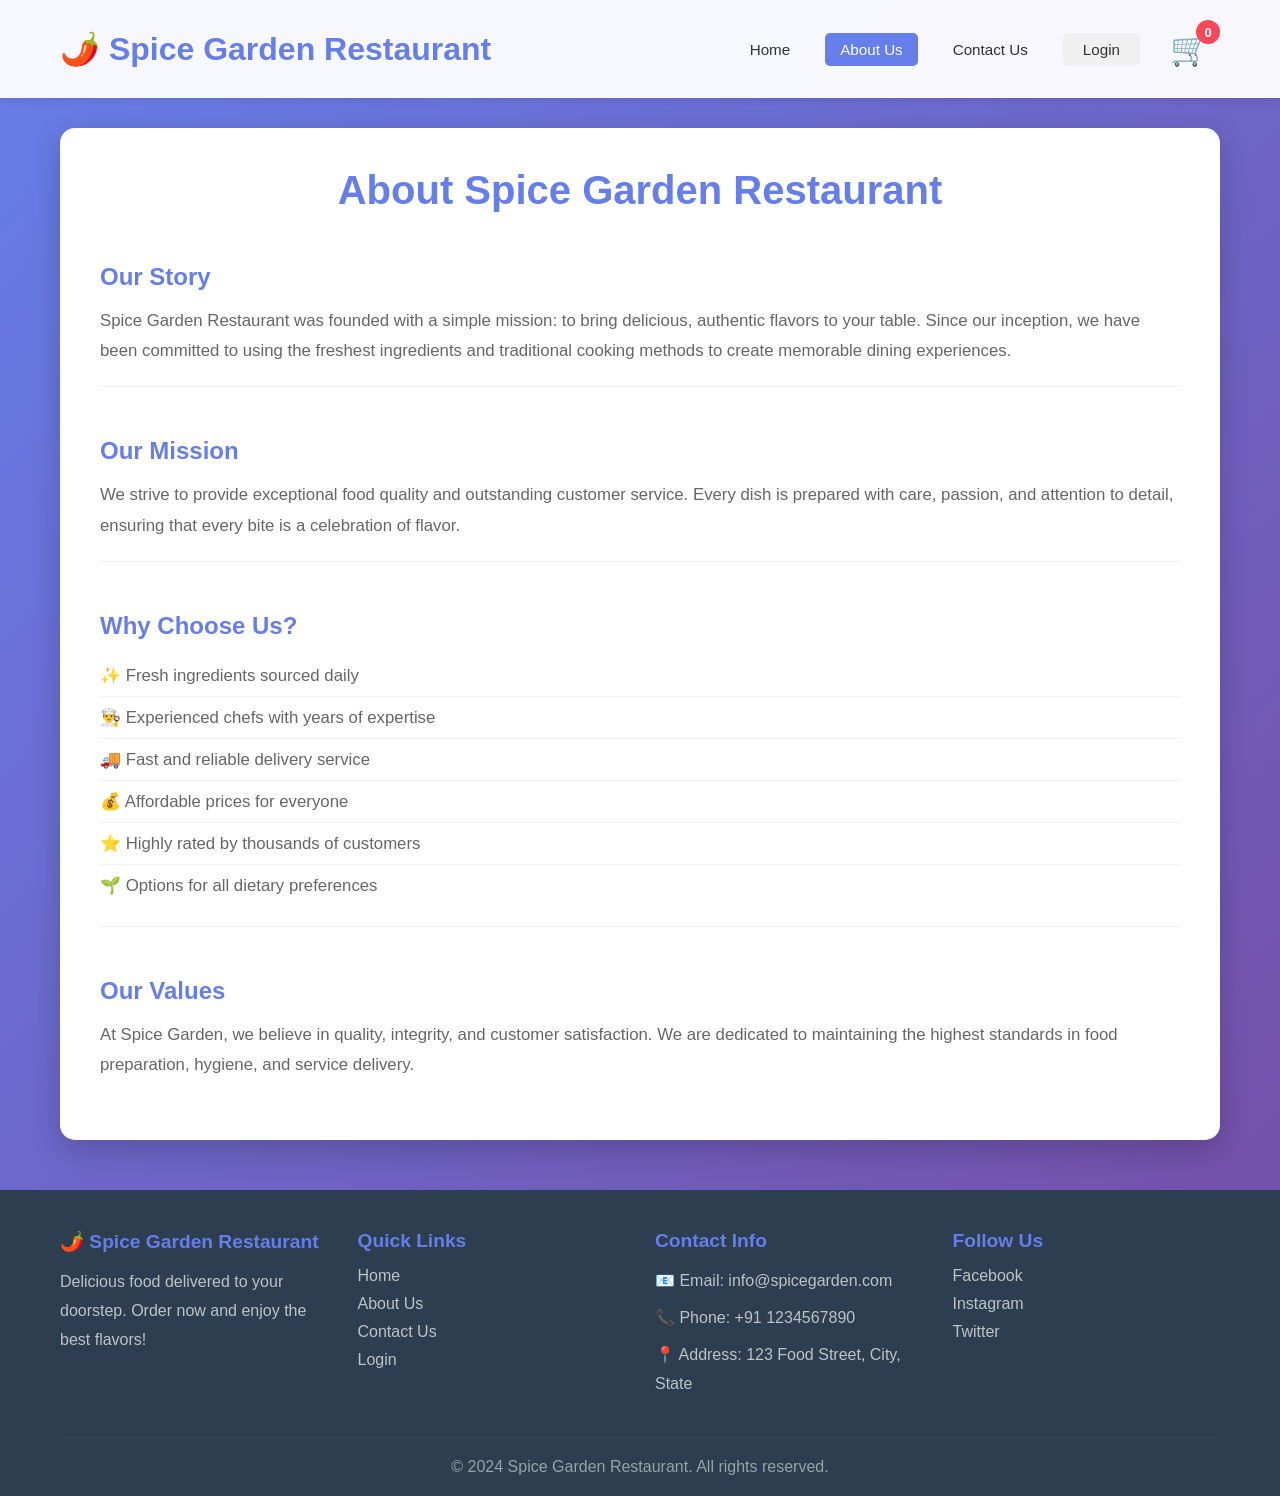
<file: about.html>
<!DOCTYPE html>
<html lang="en">
<head>
    <meta charset="UTF-8">
    <meta name="viewport" content="width=device-width, initial-scale=1.0">
    <title>About Us - Spice Garden Restaurant</title>
    <link rel="stylesheet" href="styles.css">
</head>
<body>
    <header>
        <div class="container">
            <h1><a href="index.html" class="header-link">🌶️ Spice Garden Restaurant</a></h1>
            <nav class="main-nav">
                <a href="index.html" class="nav-link">Home</a>
                <a href="about.html" class="nav-link active">About Us</a>
                <a href="contact.html" class="nav-link">Contact Us</a>
                <a href="login.html" class="nav-link login-link">Login</a>
                <div class="cart-icon" id="cartIcon">
                    <span>🛒</span>
                    <span class="cart-count" id="cartCount">0</span>
                </div>
            </nav>
        </div>
    </header>

    <main class="container">
        <div class="page-content">
            <h1>About Spice Garden Restaurant</h1>
            <div class="about-content">
                <div class="about-section">
                    <h2>Our Story</h2>
                    <p>Spice Garden Restaurant was founded with a simple mission: to bring delicious, authentic flavors to your table. Since our inception, we have been committed to using the freshest ingredients and traditional cooking methods to create memorable dining experiences.</p>
                </div>
                <div class="about-section">
                    <h2>Our Mission</h2>
                    <p>We strive to provide exceptional food quality and outstanding customer service. Every dish is prepared with care, passion, and attention to detail, ensuring that every bite is a celebration of flavor.</p>
                </div>
                <div class="about-section">
                    <h2>Why Choose Us?</h2>
                    <ul class="features-list">
                        <li>✨ Fresh ingredients sourced daily</li>
                        <li>👨‍🍳 Experienced chefs with years of expertise</li>
                        <li>🚚 Fast and reliable delivery service</li>
                        <li>💰 Affordable prices for everyone</li>
                        <li>⭐ Highly rated by thousands of customers</li>
                        <li>🌱 Options for all dietary preferences</li>
                    </ul>
                </div>
                <div class="about-section">
                    <h2>Our Values</h2>
                    <p>At Spice Garden, we believe in quality, integrity, and customer satisfaction. We are dedicated to maintaining the highest standards in food preparation, hygiene, and service delivery.</p>
                </div>
            </div>
        </div>
    </main>

    <footer>
        <div class="container">
            <div class="footer-content">
                <div class="footer-section">
                    <h3>🌶️ Spice Garden Restaurant</h3>
                    <p>Delicious food delivered to your doorstep. Order now and enjoy the best flavors!</p>
                </div>
                <div class="footer-section">
                    <h3>Quick Links</h3>
                    <ul>
                        <li><a href="index.html">Home</a></li>
                        <li><a href="about.html">About Us</a></li>
                        <li><a href="contact.html">Contact Us</a></li>
                        <li><a href="login.html">Login</a></li>
                    </ul>
                </div>
                <div class="footer-section">
                    <h3>Contact Info</h3>
                    <p>📧 Email: info@spicegarden.com</p>
                    <p>📞 Phone: +91 1234567890</p>
                    <p>📍 Address: 123 Food Street, City, State</p>
                </div>
                <div class="footer-section">
                    <h3>Follow Us</h3>
                    <div class="social-links">
                        <a href="#" class="social-link">Facebook</a>
                        <a href="#" class="social-link">Instagram</a>
                        <a href="#" class="social-link">Twitter</a>
                    </div>
                </div>
            </div>
            <div class="footer-bottom">
                <p>&copy; 2024 Spice Garden Restaurant. All rights reserved.</p>
            </div>
        </div>
    </footer>

    <script src="cart.js"></script>
    <script>
        updateCartCount();
        document.getElementById('cartIcon').addEventListener('click', () => {
            window.location.href = 'cart.html';
        });
    </script>
</body>
</html>
</file>
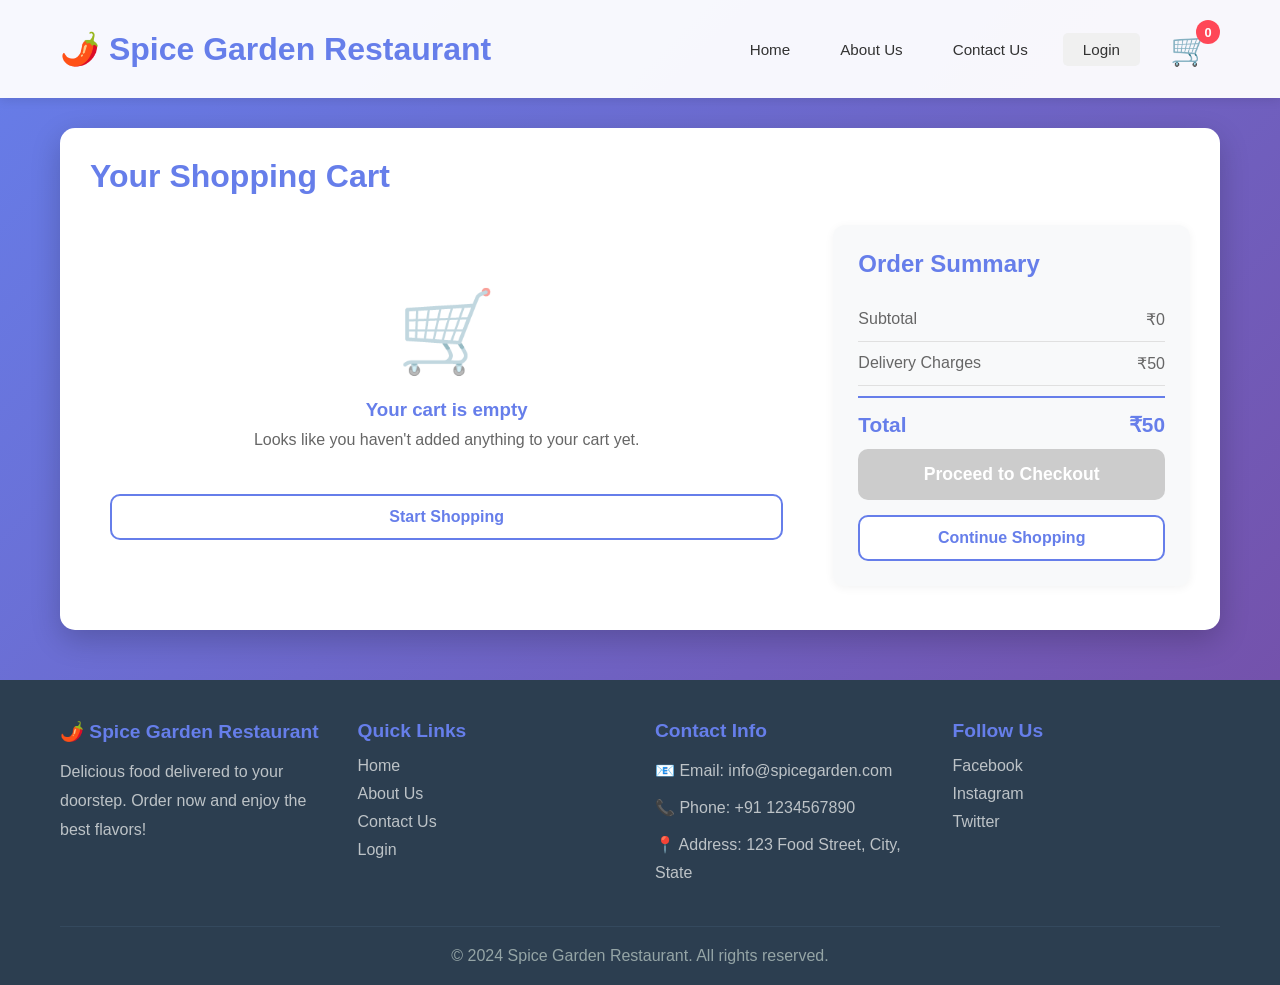
<file: cart.html>
<!DOCTYPE html>
<html lang="en">
<head>
    <meta charset="UTF-8">
    <meta name="viewport" content="width=device-width, initial-scale=1.0">
    <title>Your Cart - Spice Garden Restaurant</title>
    <link rel="stylesheet" href="styles.css">
</head>
<body>
    <header>
        <div class="container">
            <h1><a href="index.html" class="header-link">🌶️ Spice Garden Restaurant</a></h1>
            <nav class="main-nav">
                <a href="index.html" class="nav-link">Home</a>
                <a href="about.html" class="nav-link">About Us</a>
                <a href="contact.html" class="nav-link">Contact Us</a>
                <a href="login.html" class="nav-link login-link">Login</a>
                <div class="cart-icon" id="cartIcon">
                    <span>🛒</span>
                    <span class="cart-count" id="cartCount">0</span>
                </div>
            </nav>
        </div>
    </header>

    <main class="container">
        <div class="cart-page">
            <h2>Your Shopping Cart</h2>
            <div class="cart-content">
                <div class="cart-items-section" id="cartItemsSection">
                    <!-- Cart items will be dynamically generated -->
                </div>
                <div class="cart-summary-section">
                    <div class="cart-summary-card">
                        <h3>Order Summary</h3>
                        <div class="summary-row">
                            <span>Subtotal</span>
                            <span id="subtotal">₹0</span>
                        </div>
                        <div class="summary-row">
                            <span>Delivery Charges</span>
                            <span>₹50</span>
                        </div>
                        <div class="summary-row total-row">
                            <span>Total</span>
                            <span id="cartTotal">₹50</span>
                        </div>
                        <button class="checkout-btn" id="checkoutBtn">Proceed to Checkout</button>
                        <a href="index.html" class="continue-shopping-btn">Continue Shopping</a>
                    </div>
                </div>
            </div>
        </div>
    </main>

    <!-- Checkout Modal -->
    <div class="modal" id="checkoutModal">
        <div class="modal-content">
            <span class="close-modal" id="closeModal">✕</span>
            <h2>Checkout</h2>
            <form id="checkoutForm">
                <div class="form-group">
                    <label for="customerName">Name</label>
                    <input type="text" id="customerName" required>
                </div>
                <div class="form-group">
                    <label for="customerPhone">Phone</label>
                    <input type="tel" id="customerPhone" required>
                </div>
                <div class="form-group">
                    <label for="customerAddress">Address</label>
                    <textarea id="customerAddress" rows="3" required></textarea>
                </div>
                <div class="order-summary" id="orderSummary">
                    <!-- Order summary will be displayed here -->
                </div>
                <div class="modal-footer">
                    <button type="button" class="cancel-btn" id="cancelCheckout">Cancel</button>
                    <button type="submit" class="confirm-btn">Place Order</button>
                </div>
            </form>
        </div>
    </div>

    <!-- Order Confirmation Modal -->
    <div class="modal" id="confirmationModal">
        <div class="modal-content">
            <div class="confirmation-content">
                <div class="success-icon">✓</div>
                <h2>Order Placed Successfully!</h2>
                <p>Your order has been confirmed. We'll deliver it soon!</p>
                <p class="order-id">Order ID: <span id="orderId"></span></p>
                <button class="confirm-btn" id="closeConfirmation">Close</button>
            </div>
        </div>
    </div>

    <footer>
        <div class="container">
            <div class="footer-content">
                <div class="footer-section">
                    <h3>🌶️ Spice Garden Restaurant</h3>
                    <p>Delicious food delivered to your doorstep. Order now and enjoy the best flavors!</p>
                </div>
                <div class="footer-section">
                    <h3>Quick Links</h3>
                    <ul>
                        <li><a href="index.html">Home</a></li>
                        <li><a href="about.html">About Us</a></li>
                        <li><a href="contact.html">Contact Us</a></li>
                        <li><a href="login.html">Login</a></li>
                    </ul>
                </div>
                <div class="footer-section">
                    <h3>Contact Info</h3>
                    <p>📧 Email: info@spicegarden.com</p>
                    <p>📞 Phone: +91 1234567890</p>
                    <p>📍 Address: 123 Food Street, City, State</p>
                </div>
                <div class="footer-section">
                    <h3>Follow Us</h3>
                    <div class="social-links">
                        <a href="#" class="social-link">Facebook</a>
                        <a href="#" class="social-link">Instagram</a>
                        <a href="#" class="social-link">Twitter</a>
                    </div>
                </div>
            </div>
            <div class="footer-bottom">
                <p>&copy; 2024 Spice Garden Restaurant. All rights reserved.</p>
            </div>
        </div>
    </footer>

    <script src="data.js"></script>
    <script src="cart.js"></script>
    <script src="cart-page.js"></script>
</body>
</html>
</file>
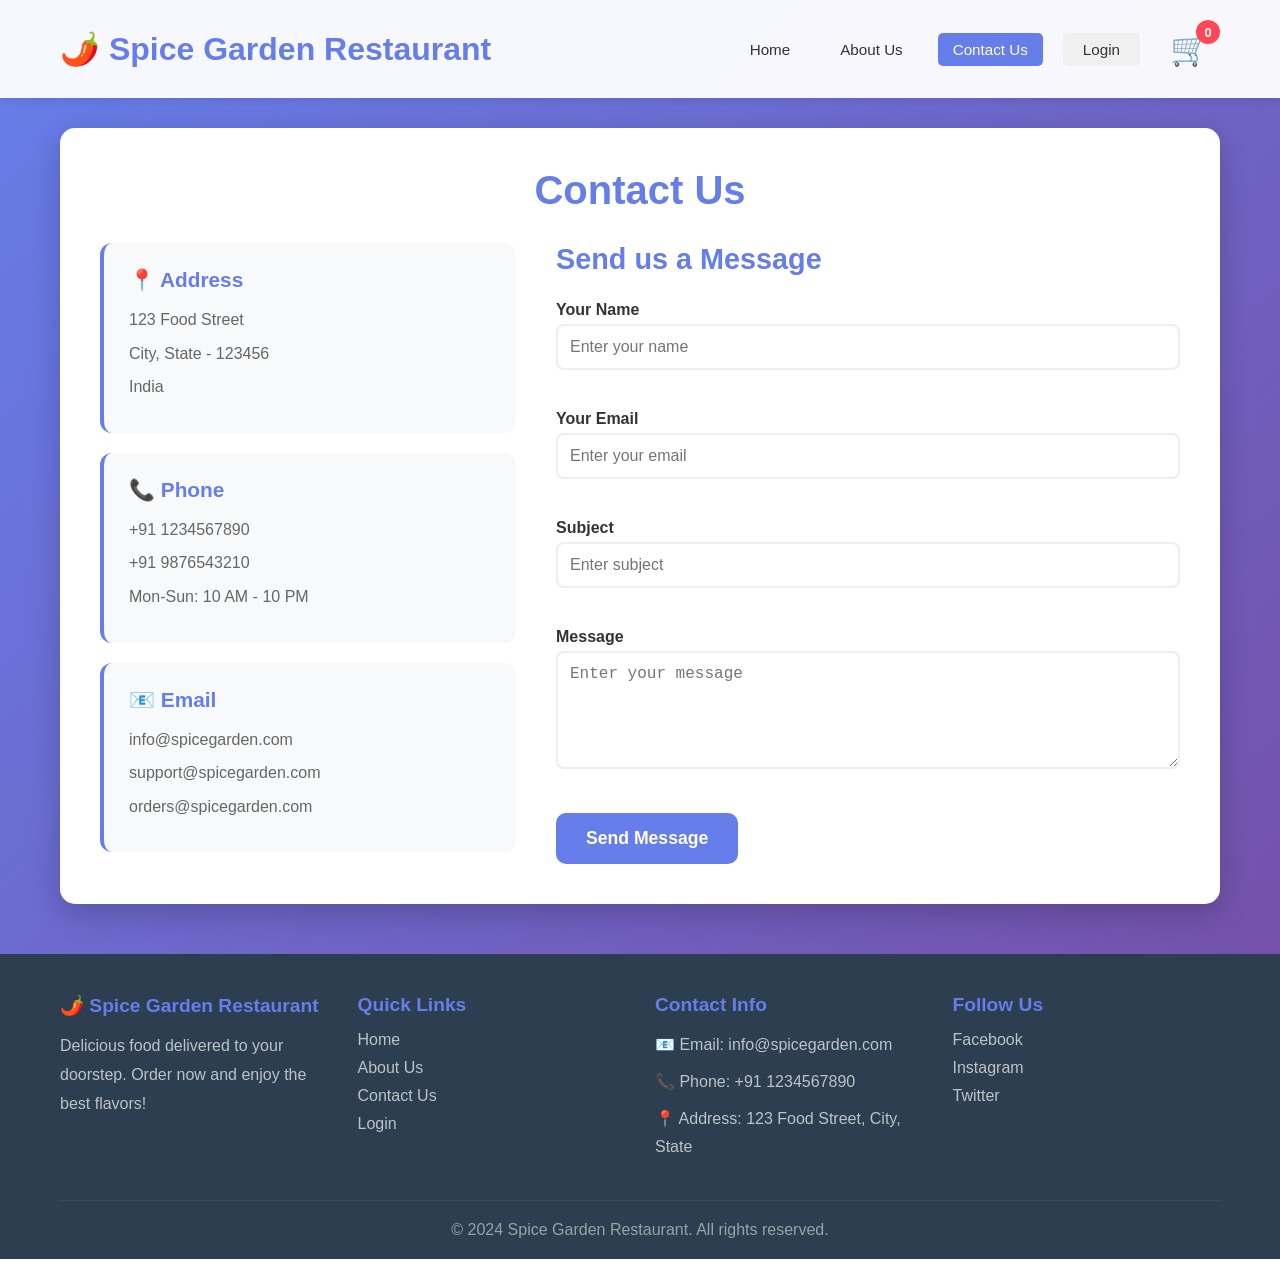
<file: contact.html>
<!DOCTYPE html>
<html lang="en">
<head>
    <meta charset="UTF-8">
    <meta name="viewport" content="width=device-width, initial-scale=1.0">
    <title>Contact Us - Spice Garden Restaurant</title>
    <link rel="stylesheet" href="styles.css">
</head>
<body>
    <header>
        <div class="container">
            <h1><a href="index.html" class="header-link">🌶️ Spice Garden Restaurant</a></h1>
            <nav class="main-nav">
                <a href="index.html" class="nav-link">Home</a>
                <a href="about.html" class="nav-link">About Us</a>
                <a href="contact.html" class="nav-link active">Contact Us</a>
                <a href="login.html" class="nav-link login-link">Login</a>
                <div class="cart-icon" id="cartIcon">
                    <span>🛒</span>
                    <span class="cart-count" id="cartCount">0</span>
                </div>
            </nav>
        </div>
    </header>

    <main class="container">
        <div class="page-content">
            <h1>Contact Us</h1>
            <div class="contact-content">
                <div class="contact-info-section">
                    <div class="contact-card">
                        <h3>📍 Address</h3>
                        <p>123 Food Street</p>
                        <p>City, State - 123456</p>
                        <p>India</p>
                    </div>
                    <div class="contact-card">
                        <h3>📞 Phone</h3>
                        <p>+91 1234567890</p>
                        <p>+91 9876543210</p>
                        <p>Mon-Sun: 10 AM - 10 PM</p>
                    </div>
                    <div class="contact-card">
                        <h3>📧 Email</h3>
                        <p>info@spicegarden.com</p>
                        <p>support@spicegarden.com</p>
                        <p>orders@spicegarden.com</p>
                    </div>
                </div>
                <div class="contact-form-section">
                    <h2>Send us a Message</h2>
                    <form id="contactForm" class="contact-form">
                        <div class="form-group">
                            <label for="contactName">Your Name</label>
                            <input type="text" id="contactName" required placeholder="Enter your name">
                        </div>
                        <div class="form-group">
                            <label for="contactEmail">Your Email</label>
                            <input type="email" id="contactEmail" required placeholder="Enter your email">
                        </div>
                        <div class="form-group">
                            <label for="contactSubject">Subject</label>
                            <input type="text" id="contactSubject" required placeholder="Enter subject">
                        </div>
                        <div class="form-group">
                            <label for="contactMessage">Message</label>
                            <textarea id="contactMessage" rows="5" required placeholder="Enter your message"></textarea>
                        </div>
                        <button type="submit" class="submit-btn">Send Message</button>
                    </form>
                </div>
            </div>
        </div>
    </main>

    <footer>
        <div class="container">
            <div class="footer-content">
                <div class="footer-section">
                    <h3>🌶️ Spice Garden Restaurant</h3>
                    <p>Delicious food delivered to your doorstep. Order now and enjoy the best flavors!</p>
                </div>
                <div class="footer-section">
                    <h3>Quick Links</h3>
                    <ul>
                        <li><a href="index.html">Home</a></li>
                        <li><a href="about.html">About Us</a></li>
                        <li><a href="contact.html">Contact Us</a></li>
                        <li><a href="login.html">Login</a></li>
                    </ul>
                </div>
                <div class="footer-section">
                    <h3>Contact Info</h3>
                    <p>📧 Email: info@spicegarden.com</p>
                    <p>📞 Phone: +91 1234567890</p>
                    <p>📍 Address: 123 Food Street, City, State</p>
                </div>
                <div class="footer-section">
                    <h3>Follow Us</h3>
                    <div class="social-links">
                        <a href="#" class="social-link">Facebook</a>
                        <a href="#" class="social-link">Instagram</a>
                        <a href="#" class="social-link">Twitter</a>
                    </div>
                </div>
            </div>
            <div class="footer-bottom">
                <p>&copy; 2024 Spice Garden Restaurant. All rights reserved.</p>
            </div>
        </div>
    </footer>

    <script src="cart.js"></script>
    <script>
        updateCartCount();
        document.getElementById('cartIcon').addEventListener('click', () => {
            window.location.href = 'cart.html';
        });

        document.getElementById('contactForm').addEventListener('submit', function(e) {
            e.preventDefault();
            alert('Thank you for your message! We will get back to you soon.');
            this.reset();
        });
    </script>
</body>
</html>
</file>
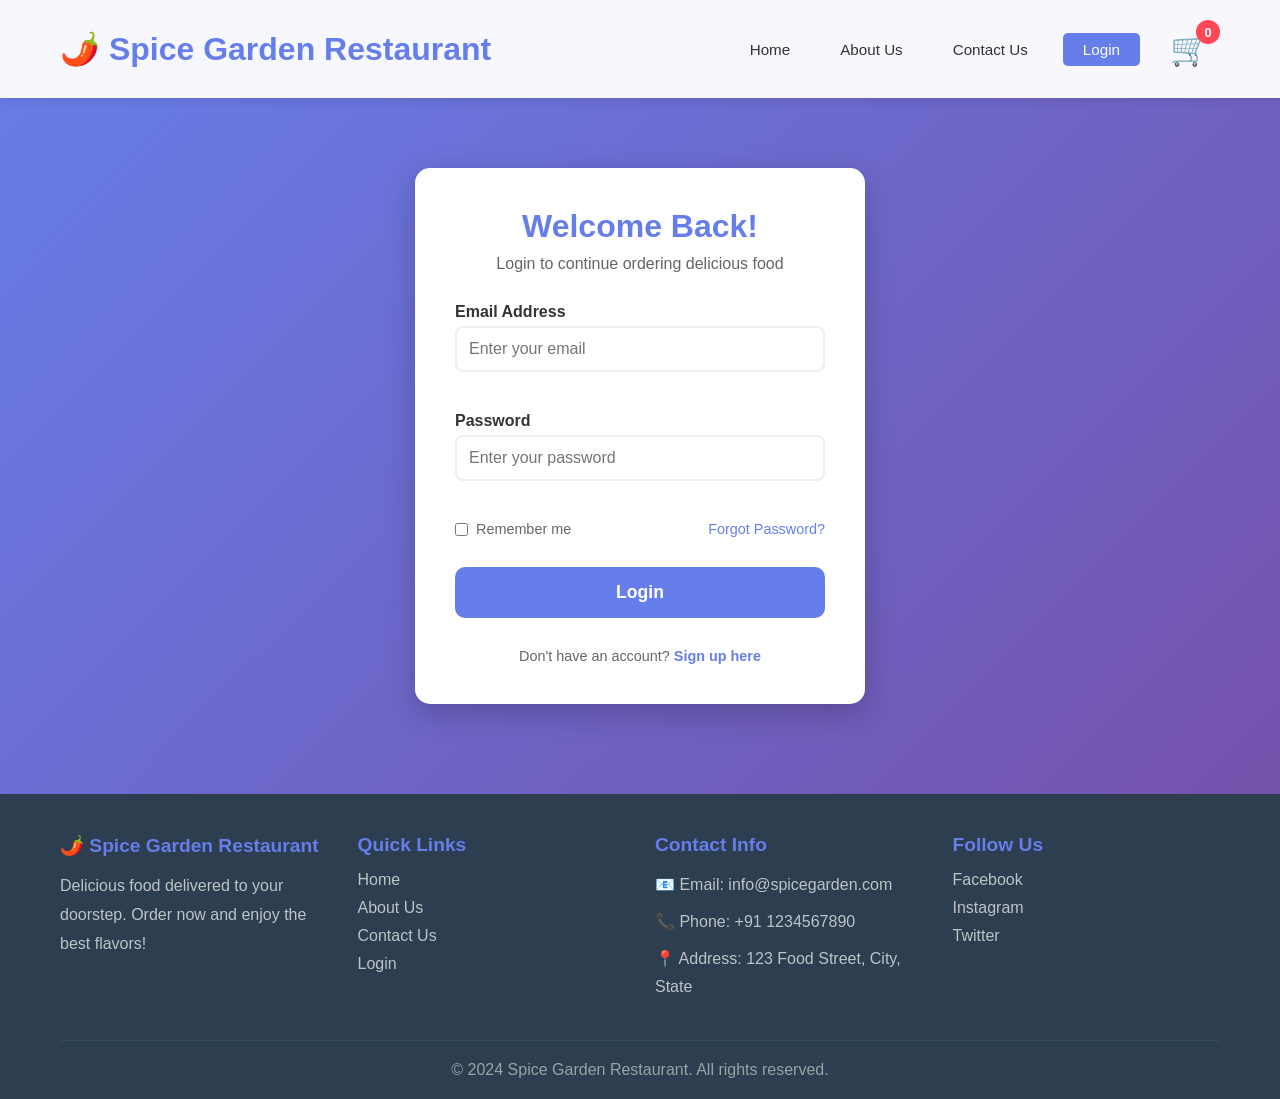
<file: login.html>
<!DOCTYPE html>
<html lang="en">
<head>
    <meta charset="UTF-8">
    <meta name="viewport" content="width=device-width, initial-scale=1.0">
    <title>Login - Spice Garden Restaurant</title>
    <link rel="stylesheet" href="styles.css">
</head>
<body>
    <header>
        <div class="container">
            <h1><a href="index.html" class="header-link">🌶️ Spice Garden Restaurant</a></h1>
            <nav class="main-nav">
                <a href="index.html" class="nav-link">Home</a>
                <a href="about.html" class="nav-link">About Us</a>
                <a href="contact.html" class="nav-link">Contact Us</a>
                <a href="login.html" class="nav-link login-link active">Login</a>
                <div class="cart-icon" id="cartIcon">
                    <span>🛒</span>
                    <span class="cart-count" id="cartCount">0</span>
                </div>
            </nav>
        </div>
    </header>

    <main class="container">
        <div class="login-container">
            <div class="login-card">
                <h2>Welcome Back!</h2>
                <p class="login-subtitle">Login to continue ordering delicious food</p>
                <form id="loginForm" class="login-form">
                    <div class="form-group">
                        <label for="email">Email Address</label>
                        <input type="email" id="email" name="email" required placeholder="Enter your email">
                    </div>
                    <div class="form-group">
                        <label for="password">Password</label>
                        <input type="password" id="password" name="password" required placeholder="Enter your password">
                    </div>
                    <div class="form-options">
                        <label class="remember-me">
                            <input type="checkbox" id="rememberMe">
                            <span>Remember me</span>
                        </label>
                        <a href="#" class="forgot-password">Forgot Password?</a>
                    </div>
                    <button type="submit" class="login-btn">Login</button>
                    <p class="signup-link">Don't have an account? <a href="login.html">Sign up here</a></p>
                </form>
            </div>
        </div>
    </main>

    <footer>
        <div class="container">
            <div class="footer-content">
                <div class="footer-section">
                    <h3>🌶️ Spice Garden Restaurant</h3>
                    <p>Delicious food delivered to your doorstep. Order now and enjoy the best flavors!</p>
                </div>
                <div class="footer-section">
                    <h3>Quick Links</h3>
                    <ul>
                        <li><a href="index.html">Home</a></li>
                        <li><a href="about.html">About Us</a></li>
                        <li><a href="contact.html">Contact Us</a></li>
                        <li><a href="login.html">Login</a></li>
                    </ul>
                </div>
                <div class="footer-section">
                    <h3>Contact Info</h3>
                    <p>📧 Email: info@spicegarden.com</p>
                    <p>📞 Phone: +91 1234567890</p>
                    <p>📍 Address: 123 Food Street, City, State</p>
                </div>
                <div class="footer-section">
                    <h3>Follow Us</h3>
                    <div class="social-links">
                        <a href="#" class="social-link">Facebook</a>
                        <a href="#" class="social-link">Instagram</a>
                        <a href="#" class="social-link">Twitter</a>
                    </div>
                </div>
            </div>
            <div class="footer-bottom">
                <p>&copy; 2024 Spice Garden Restaurant. All rights reserved.</p>
            </div>
        </div>
    </footer>

    <script src="cart.js"></script>
    <script>
        // Update cart count
        updateCartCount();

        // Navigate to cart page when cart icon is clicked
        document.getElementById('cartIcon').addEventListener('click', () => {
            window.location.href = 'cart.html';
        });

        // Handle login form submission
        document.getElementById('loginForm').addEventListener('submit', function(e) {
            e.preventDefault();
            
            const email = document.getElementById('email').value;
            const password = document.getElementById('password').value;
            const rememberMe = document.getElementById('rememberMe').checked;

            // Simple validation - any email and password will work
            if (email && password) {
                // Store login status
                localStorage.setItem('isLoggedIn', 'true');
                localStorage.setItem('userEmail', email);
                
                if (rememberMe) {
                    localStorage.setItem('rememberUser', 'true');
                }

                // Show success message
                alert('Login successful! Welcome to Spice Garden Restaurant.');
                
                // Redirect to home page
                window.location.href = 'index.html';
            } else {
                alert('Please enter both email and password');
            }
        });
    </script>
</body>
</html>
</file>
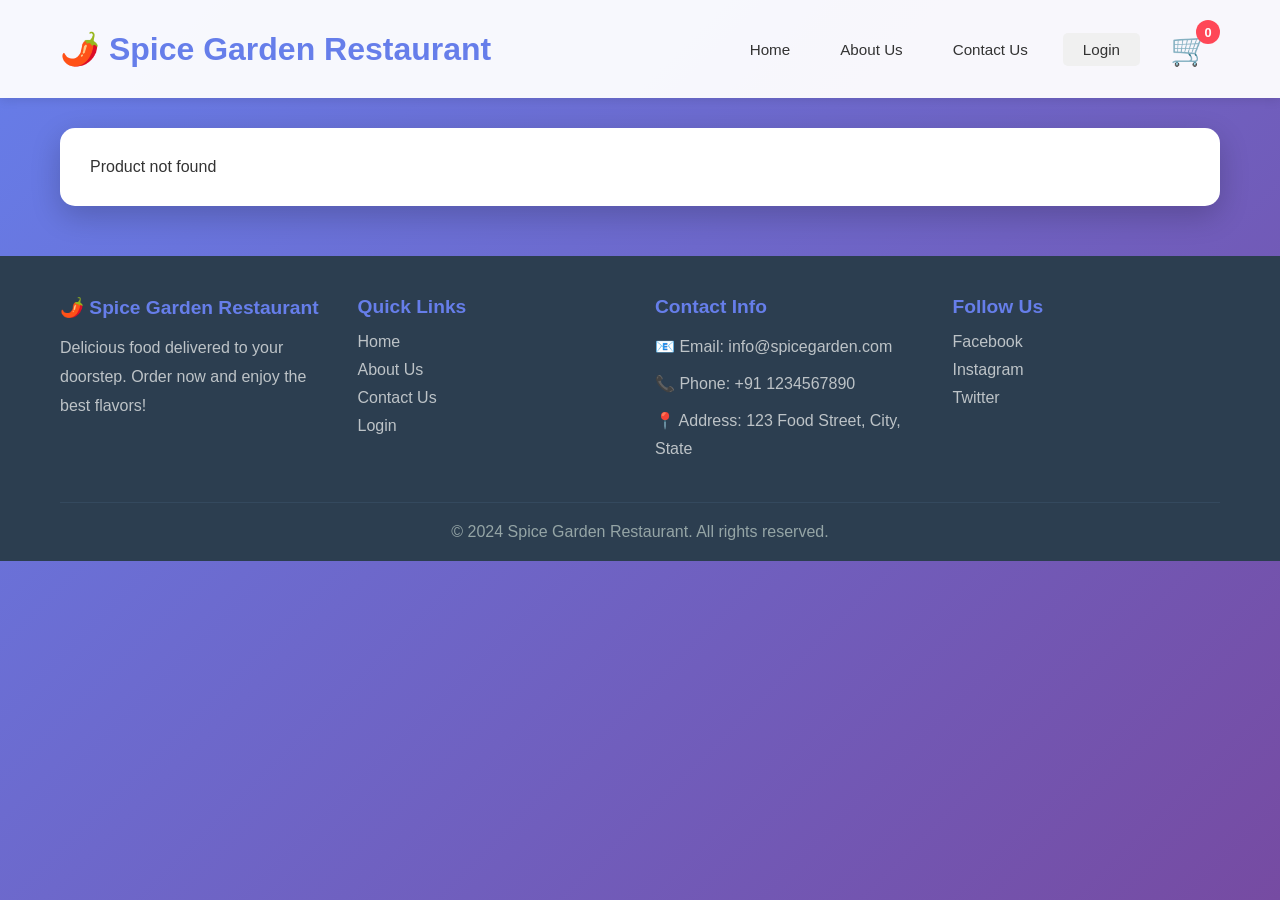
<file: product.html>
<!DOCTYPE html>
<html lang="en">
<head>
    <meta charset="UTF-8">
    <meta name="viewport" content="width=device-width, initial-scale=1.0">
    <title>Product Details - Spice Garden Restaurant</title>
    <link rel="stylesheet" href="styles.css">
</head>
<body>
    <header>
        <div class="container">
            <h1><a href="index.html" class="header-link">🌶️ Spice Garden Restaurant</a></h1>
            <nav class="main-nav">
                <a href="index.html" class="nav-link">Home</a>
                <a href="about.html" class="nav-link">About Us</a>
                <a href="contact.html" class="nav-link">Contact Us</a>
                <a href="login.html" class="nav-link login-link">Login</a>
                <div class="cart-icon" id="cartIcon">
                    <span>🛒</span>
                    <span class="cart-count" id="cartCount">0</span>
                </div>
            </nav>
        </div>
    </header>

    <main class="container">
        <div class="product-container">
            <div id="productDetails">
                <!-- Product details will be dynamically generated -->
            </div>
        </div>
    </main>

    <footer>
        <div class="container">
            <div class="footer-content">
                <div class="footer-section">
                    <h3>🌶️ Spice Garden Restaurant</h3>
                    <p>Delicious food delivered to your doorstep. Order now and enjoy the best flavors!</p>
                </div>
                <div class="footer-section">
                    <h3>Quick Links</h3>
                    <ul>
                        <li><a href="index.html">Home</a></li>
                        <li><a href="about.html">About Us</a></li>
                        <li><a href="contact.html">Contact Us</a></li>
                        <li><a href="login.html">Login</a></li>
                    </ul>
                </div>
                <div class="footer-section">
                    <h3>Contact Info</h3>
                    <p>📧 Email: info@spicegarden.com</p>
                    <p>📞 Phone: +91 1234567890</p>
                    <p>📍 Address: 123 Food Street, City, State</p>
                </div>
                <div class="footer-section">
                    <h3>Follow Us</h3>
                    <div class="social-links">
                        <a href="#" class="social-link">Facebook</a>
                        <a href="#" class="social-link">Instagram</a>
                        <a href="#" class="social-link">Twitter</a>
                    </div>
                </div>
            </div>
            <div class="footer-bottom">
                <p>&copy; 2024 Spice Garden Restaurant. All rights reserved.</p>
            </div>
        </div>
    </footer>

    <script src="data.js"></script>
    <script src="cart.js"></script>
    <script src="product.js"></script>
    <script>
        updateCartCount();
        // Navigate to cart page when cart icon is clicked
        document.getElementById('cartIcon').addEventListener('click', () => {
            window.location.href = 'cart.html';
        });
    </script>
</body>
</html>
</file>
<file: styles.css>
* {
    margin: 0;
    padding: 0;
    box-sizing: border-box;
}

body {
    font-family: 'Segoe UI', Tahoma, Geneva, Verdana, sans-serif;
    background: linear-gradient(135deg, #667eea 0%, #764ba2 100%);
    min-height: 100vh;
    color: #333;
}

.container {
    max-width: 1200px;
    margin: 0 auto;
    padding: 0 20px;
}

/* Header */
header {
    background: rgba(255, 255, 255, 0.95);
    box-shadow: 0 2px 10px rgba(0, 0, 0, 0.1);
    position: sticky;
    top: 0;
    z-index: 100;
    margin-bottom: 30px;
}

header .container {
    display: flex;
    justify-content: space-between;
    align-items: center;
    padding: 20px;
    flex-wrap: wrap;
    gap: 15px;
}

.main-nav {
    display: flex;
    align-items: center;
    gap: 20px;
}

.nav-link {
    text-decoration: none;
    color: #333;
    font-weight: 500;
    padding: 8px 15px;
    border-radius: 5px;
    transition: all 0.3s;
    font-size: 0.95rem;
}

.nav-link:hover,
.nav-link.active {
    background: #667eea;
    color: white;
}

.login-link {
    background: #f0f0f0;
    padding: 8px 20px;
}

.login-link:hover {
    background: #667eea;
    color: white;
}

header h1 {
    color: #667eea;
    font-size: 2rem;
}

.header-link {
    text-decoration: none;
    color: inherit;
    transition: opacity 0.3s;
}

.header-link:hover {
    opacity: 0.8;
}

.cart-icon {
    position: relative;
    cursor: pointer;
    font-size: 2rem;
    padding: 10px;
    transition: transform 0.3s;
}

.cart-icon:hover {
    transform: scale(1.1);
}

.cart-count {
    position: absolute;
    top: 0;
    right: 0;
    background: #ff4757;
    color: white;
    border-radius: 50%;
    width: 24px;
    height: 24px;
    display: flex;
    align-items: center;
    justify-content: center;
    font-size: 0.8rem;
    font-weight: bold;
}

/* Main Content */
main {
    padding-bottom: 50px;
}

.menu-section {
    background: white;
    border-radius: 15px;
    padding: 30px;
    box-shadow: 0 10px 30px rgba(0, 0, 0, 0.2);
}

.menu-section h2 {
    margin-bottom: 20px;
    color: #667eea;
    font-size: 1.8rem;
}

/* Menu Filters */
.menu-filters {
    display: flex;
    gap: 10px;
    margin-bottom: 30px;
    flex-wrap: wrap;
}

.filter-btn {
    padding: 10px 20px;
    border: 2px solid #667eea;
    background: white;
    color: #667eea;
    border-radius: 25px;
    cursor: pointer;
    font-weight: 600;
    transition: all 0.3s;
}

.filter-btn:hover {
    background: #667eea;
    color: white;
    transform: translateY(-2px);
}

.filter-btn.active {
    background: #667eea;
    color: white;
}

/* Menu Grid */
.menu-grid {
    display: grid;
    grid-template-columns: repeat(auto-fill, minmax(250px, 1fr));
    gap: 20px;
}

.menu-item {
    background: #f8f9fa;
    border-radius: 12px;
    overflow: hidden;
    transition: transform 0.3s, box-shadow 0.3s;
    cursor: pointer;
}

.menu-item:hover {
    transform: translateY(-5px);
    box-shadow: 0 5px 20px rgba(0, 0, 0, 0.15);
}

.menu-item-image {
    width: 100%;
    height: 180px;
    overflow: hidden;
    background: linear-gradient(135deg, #667eea 0%, #764ba2 100%);
    display: flex;
    align-items: center;
    justify-content: center;
}

.menu-item-image img {
    width: 100%;
    height: 100%;
    object-fit: cover;
    transition: transform 0.3s;
}

.menu-item:hover .menu-item-image img {
    transform: scale(1.1);
}

.menu-item-info {
    padding: 15px;
}

.menu-item-name {
    font-size: 1.2rem;
    font-weight: 600;
    margin-bottom: 5px;
    color: #333;
}

.menu-item-description {
    font-size: 0.9rem;
    color: #666;
    margin-bottom: 10px;
    line-height: 1.4;
}

.menu-item-rating {
    display: flex;
    align-items: center;
    gap: 5px;
    margin-bottom: 10px;
    font-size: 0.9rem;
}

.star {
    color: #ddd;
    font-size: 1rem;
}

.star.filled {
    color: #ffc107;
}

.star.half {
    color: #ffc107;
    opacity: 0.5;
}

.rating-value {
    font-weight: 600;
    color: #333;
    margin-left: 5px;
}

.rating-count {
    color: #666;
    font-size: 0.85rem;
}

.menu-item-footer {
    display: flex;
    justify-content: space-between;
    align-items: center;
    flex-wrap: wrap;
    gap: 10px;
}

.menu-item-actions {
    display: flex;
    gap: 10px;
}

.view-product-btn {
    padding: 8px 16px;
    background: white;
    color: #667eea;
    border: 2px solid #667eea;
    border-radius: 20px;
    cursor: pointer;
    font-weight: 600;
    transition: all 0.3s;
    font-size: 0.9rem;
}

.view-product-btn:hover {
    background: #667eea;
    color: white;
    transform: scale(1.05);
}

.menu-item-price {
    font-size: 1.3rem;
    font-weight: bold;
    color: #667eea;
}

.add-to-cart-btn {
    padding: 8px 16px;
    background: #667eea;
    color: white;
    border: none;
    border-radius: 20px;
    cursor: pointer;
    font-weight: 600;
    transition: all 0.3s;
}

.add-to-cart-btn:hover {
    background: #5568d3;
    transform: scale(1.05);
}

/* Cart Sidebar */
.cart-sidebar {
    width: 350px;
    background: white;
    border-radius: 15px;
    padding: 20px;
    box-shadow: 0 10px 30px rgba(0, 0, 0, 0.2);
    height: fit-content;
    position: sticky;
    top: 100px;
    display: flex;
    flex-direction: column;
    max-height: calc(100vh - 120px);
}

.cart-header {
    display: flex;
    justify-content: space-between;
    align-items: center;
    margin-bottom: 20px;
    padding-bottom: 15px;
    border-bottom: 2px solid #eee;
}

.cart-header h2 {
    color: #667eea;
    font-size: 1.5rem;
}

.close-cart {
    background: none;
    border: none;
    font-size: 1.5rem;
    cursor: pointer;
    color: #666;
    transition: color 0.3s;
}

.close-cart:hover {
    color: #ff4757;
}

.cart-items {
    flex: 1;
    overflow-y: auto;
    margin-bottom: 20px;
}

.empty-cart {
    text-align: center;
    color: #999;
    padding: 40px 0;
}

.cart-item {
    display: flex;
    gap: 15px;
    padding: 15px;
    background: #f8f9fa;
    border-radius: 10px;
    margin-bottom: 10px;
}

.cart-item-info {
    flex: 1;
}

.cart-item-name {
    font-weight: 600;
    margin-bottom: 5px;
}

.cart-item-price {
    color: #667eea;
    font-weight: 600;
}

.cart-item-controls {
    display: flex;
    align-items: center;
    gap: 10px;
    margin-top: 10px;
}

.quantity-btn {
    width: 30px;
    height: 30px;
    border: none;
    background: #667eea;
    color: white;
    border-radius: 50%;
    cursor: pointer;
    font-weight: bold;
    transition: all 0.3s;
}

.quantity-btn:hover {
    background: #5568d3;
    transform: scale(1.1);
}

.quantity {
    font-weight: 600;
    min-width: 30px;
    text-align: center;
}

.remove-item {
    background: #ff4757;
    color: white;
    border: none;
    padding: 5px 10px;
    border-radius: 5px;
    cursor: pointer;
    font-size: 0.8rem;
    transition: all 0.3s;
}

.remove-item:hover {
    background: #ee3542;
}

.cart-footer {
    border-top: 2px solid #eee;
    padding-top: 20px;
}

.cart-total {
    font-size: 1.5rem;
    font-weight: bold;
    color: #667eea;
    margin-bottom: 15px;
    text-align: center;
}

.checkout-btn {
    width: 100%;
    padding: 15px;
    background: #667eea;
    color: white;
    border: none;
    border-radius: 10px;
    font-size: 1.1rem;
    font-weight: 600;
    cursor: pointer;
    transition: all 0.3s;
}

.checkout-btn:hover {
    background: #5568d3;
    transform: translateY(-2px);
    box-shadow: 0 5px 15px rgba(102, 126, 234, 0.4);
}

.checkout-btn:disabled {
    background: #ccc;
    cursor: not-allowed;
    transform: none;
}

/* Modal */
.modal {
    display: none;
    position: fixed;
    z-index: 1000;
    left: 0;
    top: 0;
    width: 100%;
    height: 100%;
    background: rgba(0, 0, 0, 0.5);
    backdrop-filter: blur(5px);
}

.modal.active {
    display: flex;
    align-items: center;
    justify-content: center;
}

.modal-content {
    background: white;
    border-radius: 15px;
    padding: 30px;
    max-width: 500px;
    width: 90%;
    max-height: 90vh;
    overflow-y: auto;
    position: relative;
    animation: slideIn 0.3s;
}

@keyframes slideIn {
    from {
        transform: translateY(-50px);
        opacity: 0;
    }
    to {
        transform: translateY(0);
        opacity: 1;
    }
}

.close-modal {
    position: absolute;
    top: 15px;
    right: 20px;
    font-size: 1.5rem;
    cursor: pointer;
    color: #666;
    transition: color 0.3s;
}

.close-modal:hover {
    color: #ff4757;
}

.modal-content h2 {
    color: #667eea;
    margin-bottom: 20px;
}

.form-group {
    margin-bottom: 20px;
}

.form-group label {
    display: block;
    margin-bottom: 5px;
    font-weight: 600;
    color: #333;
}

.form-group input,
.form-group textarea {
    width: 100%;
    padding: 12px;
    border: 2px solid #eee;
    border-radius: 8px;
    font-size: 1rem;
    transition: border-color 0.3s;
}

.form-group input:focus,
.form-group textarea:focus {
    outline: none;
    border-color: #667eea;
}

.order-summary {
    background: #f8f9fa;
    padding: 15px;
    border-radius: 8px;
    margin: 20px 0;
}

.order-summary-item {
    display: flex;
    justify-content: space-between;
    margin-bottom: 10px;
}

.order-summary-total {
    border-top: 2px solid #eee;
    padding-top: 10px;
    margin-top: 10px;
    font-weight: bold;
    font-size: 1.2rem;
    display: flex;
    justify-content: space-between;
}

.modal-footer {
    display: flex;
    gap: 10px;
    margin-top: 20px;
}

.cancel-btn,
.confirm-btn {
    flex: 1;
    padding: 12px;
    border: none;
    border-radius: 8px;
    font-size: 1rem;
    font-weight: 600;
    cursor: pointer;
    transition: all 0.3s;
}

.cancel-btn {
    background: #e0e0e0;
    color: #333;
}

.cancel-btn:hover {
    background: #d0d0d0;
}

.confirm-btn {
    background: #667eea;
    color: white;
}

.confirm-btn:hover {
    background: #5568d3;
    transform: translateY(-2px);
}

/* Confirmation Modal */
.confirmation-content {
    text-align: center;
    padding: 20px;
}

.success-icon {
    width: 80px;
    height: 80px;
    background: #4caf50;
    color: white;
    border-radius: 50%;
    display: flex;
    align-items: center;
    justify-content: center;
    font-size: 3rem;
    margin: 0 auto 20px;
}

.confirmation-content h2 {
    color: #4caf50;
    margin-bottom: 10px;
}

.order-id {
    font-size: 1.1rem;
    color: #666;
    margin: 15px 0;
}

.order-id span {
    font-weight: bold;
    color: #667eea;
}

/* Product Detail Page */
.product-container {
    background: white;
    border-radius: 15px;
    padding: 30px;
    box-shadow: 0 10px 30px rgba(0, 0, 0, 0.2);
    margin-bottom: 50px;
}

#productDetails {
    display: grid;
    grid-template-columns: 1fr 1fr;
    gap: 40px;
}

#productDetails > .reviews-section {
    grid-column: 1 / -1;
}

.product-image-section {
    width: 100%;
}

.product-main-image {
    width: 100%;
    height: 500px;
    object-fit: cover;
    border-radius: 15px;
    box-shadow: 0 5px 15px rgba(0, 0, 0, 0.1);
}

.product-info-section {
    display: flex;
    flex-direction: column;
    gap: 20px;
}

.product-title {
    font-size: 2.5rem;
    color: #667eea;
    margin-bottom: 10px;
}

.product-rating {
    display: flex;
    align-items: center;
    gap: 10px;
    font-size: 1.1rem;
}

.product-rating .star {
    font-size: 1.3rem;
}

.product-price {
    font-size: 2rem;
    font-weight: bold;
    color: #667eea;
    margin: 20px 0;
}

.product-description,
.product-ingredients {
    margin-top: 20px;
}

.product-description h3,
.product-ingredients h3 {
    color: #667eea;
    margin-bottom: 10px;
    font-size: 1.3rem;
}

.product-description p {
    line-height: 1.8;
    color: #666;
    font-size: 1.05rem;
}

.product-ingredients ul {
    list-style: none;
    padding: 0;
}

.product-ingredients li {
    padding: 8px 0;
    padding-left: 25px;
    position: relative;
    color: #666;
}

.product-ingredients li:before {
    content: "✓";
    position: absolute;
    left: 0;
    color: #4caf50;
    font-weight: bold;
}

.product-actions {
    display: flex;
    gap: 15px;
    align-items: center;
    margin-top: 30px;
    flex-wrap: wrap;
}

.quantity-control {
    display: flex;
    align-items: center;
    gap: 15px;
    background: #f8f9fa;
    padding: 10px 15px;
    border-radius: 10px;
}

.qty-btn {
    width: 35px;
    height: 35px;
    border: none;
    background: #667eea;
    color: white;
    border-radius: 50%;
    cursor: pointer;
    font-weight: bold;
    font-size: 1.2rem;
    transition: all 0.3s;
}

.qty-btn:hover {
    background: #5568d3;
    transform: scale(1.1);
}

#productQuantity {
    font-size: 1.2rem;
    font-weight: 600;
    min-width: 30px;
    text-align: center;
}

.add-to-cart-large-btn {
    flex: 1;
    padding: 15px 30px;
    background: #667eea;
    color: white;
    border: none;
    border-radius: 10px;
    font-size: 1.1rem;
    font-weight: 600;
    cursor: pointer;
    transition: all 0.3s;
}

.add-to-cart-large-btn:hover {
    background: #5568d3;
    transform: translateY(-2px);
    box-shadow: 0 5px 15px rgba(102, 126, 234, 0.4);
}

/* Cart Notification */
.cart-notification {
    position: fixed;
    top: 100px;
    right: 20px;
    background: #4caf50;
    color: white;
    padding: 15px 25px;
    border-radius: 10px;
    box-shadow: 0 5px 15px rgba(0, 0, 0, 0.2);
    z-index: 1000;
    opacity: 0;
    transform: translateX(100px);
    transition: all 0.3s;
}

.cart-notification.show {
    opacity: 1;
    transform: translateX(0);
}

/* Cart Page */
.cart-page {
    background: white;
    border-radius: 15px;
    padding: 30px;
    box-shadow: 0 10px 30px rgba(0, 0, 0, 0.2);
    margin-bottom: 50px;
}

.cart-page h2 {
    color: #667eea;
    font-size: 2rem;
    margin-bottom: 30px;
}

.cart-content {
    display: grid;
    grid-template-columns: 2fr 1fr;
    gap: 30px;
}

.cart-items-section {
    display: flex;
    flex-direction: column;
    gap: 20px;
}

.empty-cart-container {
    text-align: center;
    padding: 60px 20px;
}

.empty-cart-icon {
    font-size: 5rem;
    margin-bottom: 20px;
    opacity: 0.5;
}

.empty-cart-container h3 {
    color: #667eea;
    margin-bottom: 10px;
}

.empty-cart-container p {
    color: #666;
    margin-bottom: 30px;
}

.cart-item-card {
    display: flex;
    gap: 20px;
    padding: 20px;
    background: #f8f9fa;
    border-radius: 12px;
    box-shadow: 0 2px 10px rgba(0, 0, 0, 0.05);
}

.cart-item-image {
    width: 150px;
    height: 150px;
    flex-shrink: 0;
}

.cart-item-image img {
    width: 100%;
    height: 100%;
    object-fit: cover;
    border-radius: 10px;
}

.cart-item-details {
    flex: 1;
    display: flex;
    flex-direction: column;
    justify-content: space-between;
}

.cart-item-name {
    font-size: 1.3rem;
    color: #333;
    margin-bottom: 10px;
}

.cart-item-price-info {
    display: flex;
    gap: 15px;
    margin-bottom: 15px;
    font-size: 0.95rem;
}

.unit-price {
    color: #666;
}

.total-price {
    color: #667eea;
    font-weight: 600;
}

.cart-summary-section {
    position: sticky;
    top: 100px;
    height: fit-content;
}

.cart-summary-card {
    background: #f8f9fa;
    border-radius: 12px;
    padding: 25px;
    box-shadow: 0 2px 10px rgba(0, 0, 0, 0.05);
}

.cart-summary-card h3 {
    color: #667eea;
    margin-bottom: 20px;
    font-size: 1.5rem;
}

.summary-row {
    display: flex;
    justify-content: space-between;
    padding: 12px 0;
    border-bottom: 1px solid #e0e0e0;
    color: #666;
}

.summary-row.total-row {
    border-top: 2px solid #667eea;
    border-bottom: none;
    margin-top: 10px;
    padding-top: 15px;
    font-size: 1.3rem;
    font-weight: bold;
    color: #667eea;
}

.continue-shopping-btn {
    display: inline-block;
    text-align: center;
    width: 100%;
    padding: 12px;
    margin-top: 15px;
    background: white;
    color: #667eea;
    border: 2px solid #667eea;
    border-radius: 10px;
    text-decoration: none;
    font-weight: 600;
    transition: all 0.3s;
}

.continue-shopping-btn:hover {
    background: #667eea;
    color: white;
}

.order-summary-row {
    display: flex;
    justify-content: space-between;
    padding: 8px 0;
    border-bottom: 1px solid #eee;
    color: #666;
}

/* Reviews Section */
.reviews-section {
    margin-top: 40px;
    padding-top: 40px;
    border-top: 2px solid #eee;
}

.reviews-section h2 {
    color: #667eea;
    font-size: 2rem;
    margin-bottom: 30px;
}

.add-review-form {
    background: #f8f9fa;
    padding: 25px;
    border-radius: 12px;
    margin-bottom: 30px;
}

.add-review-form h3 {
    color: #667eea;
    margin-bottom: 20px;
    font-size: 1.3rem;
}

.rating-input {
    display: flex;
    align-items: center;
    gap: 15px;
    margin-bottom: 15px;
}

.star-rating {
    display: flex;
    gap: 5px;
    cursor: pointer;
}

.star-input {
    font-size: 2rem;
    color: #ddd;
    cursor: pointer;
    transition: all 0.2s;
    user-select: none;
}

.star-input:hover,
.star-input.selected {
    color: #ffc107;
    transform: scale(1.1);
}

.selected-rating-text {
    color: #666;
    font-size: 0.95rem;
}

.reviews-container {
    display: flex;
    flex-direction: column;
    gap: 20px;
}

.review-item {
    background: white;
    padding: 20px;
    border-radius: 10px;
    box-shadow: 0 2px 10px rgba(0, 0, 0, 0.05);
    border-left: 4px solid #667eea;
}

.review-header {
    display: flex;
    justify-content: space-between;
    align-items: flex-start;
    margin-bottom: 10px;
    flex-wrap: wrap;
    gap: 10px;
}

.reviewer-info {
    display: flex;
    flex-direction: column;
    gap: 5px;
}

.reviewer-name {
    color: #333;
    font-size: 1.1rem;
}

.review-rating {
    display: flex;
    gap: 2px;
}

.review-rating .star {
    font-size: 0.9rem;
}

.review-date {
    color: #999;
    font-size: 0.85rem;
}

.review-text {
    color: #666;
    line-height: 1.6;
    margin-top: 10px;
}

.no-reviews {
    text-align: center;
    color: #999;
    padding: 40px 20px;
    font-style: italic;
}

.submit-review-btn {
    width: 100%;
    padding: 12px;
    background: #667eea;
    color: white;
    border: none;
    border-radius: 8px;
    font-size: 1rem;
    font-weight: 600;
    cursor: pointer;
    transition: all 0.3s;
    margin-top: 10px;
}

.submit-review-btn:hover {
    background: #5568d3;
    transform: translateY(-2px);
    box-shadow: 0 5px 15px rgba(102, 126, 234, 0.4);
}

.review-notification {
    position: fixed;
    top: 100px;
    right: 20px;
    background: #4caf50;
    color: white;
    padding: 15px 25px;
    border-radius: 10px;
    box-shadow: 0 5px 15px rgba(0, 0, 0, 0.2);
    z-index: 1000;
    opacity: 0;
    transform: translateX(100px);
    transition: all 0.3s;
}

.review-notification.show {
    opacity: 1;
    transform: translateX(0);
}

/* Footer */
footer {
    background: #2c3e50;
    color: white;
    margin-top: 50px;
    padding: 40px 0 20px;
}

.footer-content {
    display: grid;
    grid-template-columns: repeat(auto-fit, minmax(250px, 1fr));
    gap: 30px;
    margin-bottom: 30px;
}

.footer-section h3 {
    color: #667eea;
    margin-bottom: 15px;
    font-size: 1.2rem;
}

.footer-section p {
    color: #bdc3c7;
    line-height: 1.8;
    margin-bottom: 8px;
}

.footer-section ul {
    list-style: none;
    padding: 0;
}

.footer-section ul li {
    margin-bottom: 10px;
}

.footer-section ul li a {
    color: #bdc3c7;
    text-decoration: none;
    transition: color 0.3s;
}

.footer-section ul li a:hover {
    color: #667eea;
}

.social-links {
    display: flex;
    flex-direction: column;
    gap: 10px;
}

.social-link {
    color: #bdc3c7;
    text-decoration: none;
    transition: color 0.3s;
}

.social-link:hover {
    color: #667eea;
}

.footer-bottom {
    border-top: 1px solid #34495e;
    padding-top: 20px;
    text-align: center;
    color: #95a5a6;
}

/* Login Page */
.login-container {
    display: flex;
    justify-content: center;
    align-items: center;
    min-height: 60vh;
    padding: 40px 20px;
}

.login-card {
    background: white;
    border-radius: 15px;
    padding: 40px;
    box-shadow: 0 10px 30px rgba(0, 0, 0, 0.2);
    width: 100%;
    max-width: 450px;
}

.login-card h2 {
    color: #667eea;
    margin-bottom: 10px;
    font-size: 2rem;
    text-align: center;
}

.login-subtitle {
    text-align: center;
    color: #666;
    margin-bottom: 30px;
}

.login-form {
    display: flex;
    flex-direction: column;
    gap: 20px;
}

.remember-me {
    display: flex;
    align-items: center;
    gap: 8px;
    cursor: pointer;
    color: #666;
    font-size: 0.9rem;
}

.remember-me input {
    cursor: pointer;
}

.form-options {
    display: flex;
    justify-content: space-between;
    align-items: center;
    flex-wrap: wrap;
    gap: 10px;
}

.forgot-password {
    color: #667eea;
    text-decoration: none;
    font-size: 0.9rem;
    transition: color 0.3s;
}

.forgot-password:hover {
    color: #5568d3;
    text-decoration: underline;
}

.login-btn {
    width: 100%;
    padding: 15px;
    background: #667eea;
    color: white;
    border: none;
    border-radius: 10px;
    font-size: 1.1rem;
    font-weight: 600;
    cursor: pointer;
    transition: all 0.3s;
    margin-top: 10px;
}

.login-btn:hover {
    background: #5568d3;
    transform: translateY(-2px);
    box-shadow: 0 5px 15px rgba(102, 126, 234, 0.4);
}

.signup-link {
    text-align: center;
    color: #666;
    margin-top: 10px;
    font-size: 0.9rem;
}

.signup-link a {
    color: #667eea;
    text-decoration: none;
    font-weight: 600;
}

.signup-link a:hover {
    text-decoration: underline;
}

/* About & Contact Pages */
.page-content {
    background: white;
    border-radius: 15px;
    padding: 40px;
    box-shadow: 0 10px 30px rgba(0, 0, 0, 0.2);
    margin-bottom: 50px;
}

.page-content h1 {
    color: #667eea;
    font-size: 2.5rem;
    margin-bottom: 30px;
    text-align: center;
}

.about-content {
    display: flex;
    flex-direction: column;
    gap: 30px;
}

.about-section {
    padding: 20px 0;
    border-bottom: 1px solid #eee;
}

.about-section:last-child {
    border-bottom: none;
}

.about-section h2 {
    color: #667eea;
    margin-bottom: 15px;
    font-size: 1.5rem;
}

.about-section p {
    color: #666;
    line-height: 1.8;
    font-size: 1.05rem;
}

.features-list {
    list-style: none;
    padding: 0;
}

.features-list li {
    padding: 10px 0;
    color: #666;
    font-size: 1.05rem;
    border-bottom: 1px solid #f0f0f0;
}

.features-list li:last-child {
    border-bottom: none;
}

/* Contact Page */
.contact-content {
    display: grid;
    grid-template-columns: 1fr 1.5fr;
    gap: 40px;
}

.contact-info-section {
    display: flex;
    flex-direction: column;
    gap: 20px;
}

.contact-card {
    background: #f8f9fa;
    padding: 25px;
    border-radius: 12px;
    border-left: 4px solid #667eea;
}

.contact-card h3 {
    color: #667eea;
    margin-bottom: 15px;
    font-size: 1.3rem;
}

.contact-card p {
    color: #666;
    margin-bottom: 8px;
    line-height: 1.6;
}

.contact-form-section h2 {
    color: #667eea;
    margin-bottom: 25px;
    font-size: 1.8rem;
}

.contact-form {
    display: flex;
    flex-direction: column;
    gap: 20px;
}

.submit-btn {
    padding: 15px 30px;
    background: #667eea;
    color: white;
    border: none;
    border-radius: 10px;
    font-size: 1.1rem;
    font-weight: 600;
    cursor: pointer;
    transition: all 0.3s;
    align-self: flex-start;
}

.submit-btn:hover {
    background: #5568d3;
    transform: translateY(-2px);
    box-shadow: 0 5px 15px rgba(102, 126, 234, 0.4);
}

/* Responsive Design */
@media (max-width: 768px) {
    main {
        flex-direction: column;
    }

    .cart-sidebar {
        width: 100%;
        position: fixed;
        top: 0;
        left: 0;
        right: 0;
        bottom: 0;
        max-height: 100vh;
        z-index: 200;
        border-radius: 0;
        display: none;
    }

    .cart-sidebar.active {
        display: flex;
    }

    .menu-grid {
        grid-template-columns: repeat(auto-fill, minmax(200px, 1fr));
    }

    header h1 {
        font-size: 1.5rem;
    }

    #productDetails {
        grid-template-columns: 1fr;
    }

    .product-main-image {
        height: 300px;
    }

    .cart-content {
        grid-template-columns: 1fr;
    }

    .cart-item-card {
        flex-direction: column;
    }

    .cart-item-image {
        width: 100%;
        height: 200px;
    }

    .reviews-section {
        margin-top: 30px;
        padding-top: 30px;
    }

    .add-review-form {
        padding: 20px;
    }

    .review-header {
        flex-direction: column;
    }

    .main-nav {
        flex-wrap: wrap;
        gap: 10px;
    }

    .nav-link {
        font-size: 0.85rem;
        padding: 6px 12px;
    }

    .contact-content {
        grid-template-columns: 1fr;
    }

    .footer-content {
        grid-template-columns: 1fr;
        text-align: center;
    }

    .page-content h1 {
        font-size: 2rem;
    }
}
</file>
